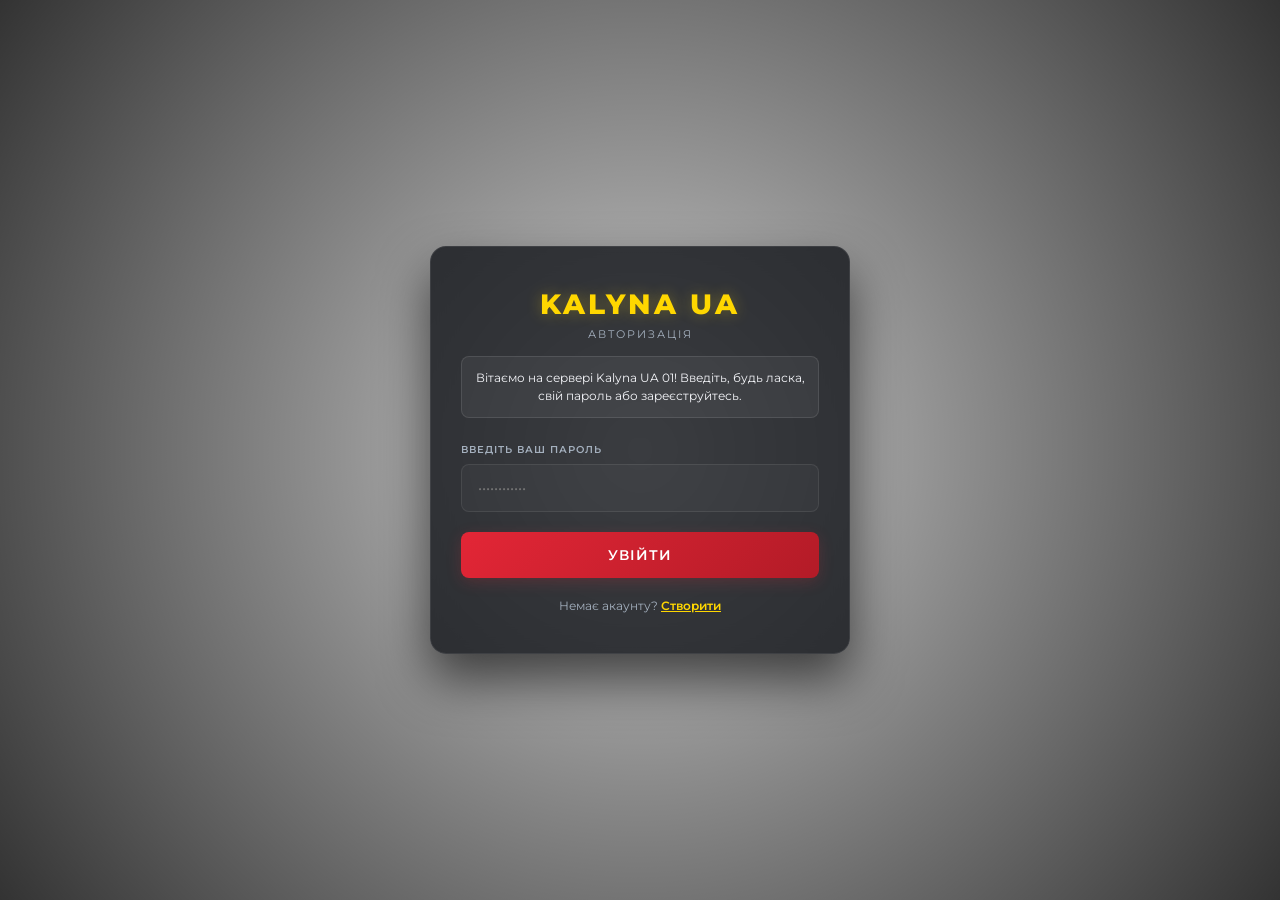
<file: index.html>
<!DOCTYPE html>
<html lang="uk">
<head>
    <meta charset="UTF-8">
    <meta name="viewport" content="width=device-width, initial-scale=1.0">
    <title>Kalyna UA | CEF Auth</title>
    <style>
        @import url('https://fonts.googleapis.com/css2?family=Montserrat:wght@300;400;600;800&display=swap');

        :root {
            --glass-bg: rgba(10, 12, 18, 0.75);
            --glass-border: rgba(255, 255, 255, 0.08);
            --accent-red: #e32636;
            --accent-gold: #ffd700;
            --text-main: #f5f6fa;
            --text-muted: #a4b0be;
        }

        * {
            box-sizing: border-box;
            margin: 0;
            padding: 0;
            user-select: none;
            font-family: 'Montserrat', sans-serif;
        }

        body, html {
            width: 100%;
            height: 100%;
            overflow: hidden;
            display: flex;
            justify-content: center;
            align-items: center;
            color: var(--text-main);
            /* Твій фон з гаражем */
            background: url('https://www.dropbox.com/scl/fi/7e30iicxht0nbyg2s6v6a/ChatGPT-Image-8-.-2026-.-12_55_38.png?rlkey=wmim7he9isswglwvhzjp3dsr2&st=pdw0bpxm&raw=1') no-repeat center center;
            background-size: cover;
        }

        /* Ефект затемнення поверхні гри під CEF */
        .overlay {
            position: absolute;
            top: 0;
            left: 0;
            width: 100%;
            height: 100%;
            background: radial-gradient(circle, rgba(0, 0, 0, 0.2) 0%, rgba(0, 0, 0, 0.8) 100%);
            z-index: 1;
        }

        /* Основний скляний контейнер */
        .auth-container {
            position: relative;
            z-index: 10;
            width: 420px;
            background: var(--glass-bg);
            border: 1px solid var(--glass-border);
            border-radius: 16px;
            padding: 40px 30px;
            box-shadow: 0 25px 50px rgba(0, 0, 0, 0.6);
            backdrop-filter: blur(12px);
            -webkit-backdrop-filter: blur(12px);
            transition: all 0.4s cubic-bezier(0.25, 1, 0.5, 1);
        }

        /* Заголовок проекту */
        .auth-header {
            text-align: center;
            margin-bottom: 25px;
        }

        .auth-header h1 {
            font-size: 28px;
            font-weight: 800;
            letter-spacing: 3px;
            color: var(--accent-gold);
            text-shadow: 0 0 15px rgba(255, 215, 0, 0.3);
            text-transform: uppercase;
        }

        .auth-header p {
            font-size: 11px;
            color: var(--text-muted);
            margin-top: 6px;
            letter-spacing: 2px;
            text-transform: uppercase;
        }

        /* Панель для привітального тексту від сервера */
        .welcome-text {
            margin-top: 15px;
            padding: 12px;
            background: rgba(255, 255, 255, 0.05);
            border: 1px solid rgba(255, 255, 255, 0.1);
            border-radius: 8px;
            font-size: 12px;
            line-height: 1.5;
            color: var(--text-main);
            text-align: center;
            font-weight: 400;
        }

        /* Смуга прогресу реєстрації */
        .progress-bar {
            display: flex;
            justify-content: space-between;
            margin-bottom: 25px;
        }

        .progress-step {
            width: 31%;
            height: 4px;
            background: rgba(255, 255, 255, 0.1);
            border-radius: 2px;
            transition: background 0.3s ease;
        }

        .progress-step.active {
            background: var(--accent-red);
            box-shadow: 0 0 8px rgba(227, 38, 54, 0.5);
        }

        /* Екрани */
        .screen {
            display: none;
            opacity: 0;
            transform: translateY(10px);
            transition: opacity 0.3s ease, transform 0.3s ease;
        }

        .screen.active {
            display: block;
            opacity: 1;
            transform: translateY(0);
        }

        /* Інпути */
        .input-group {
            position: relative;
            margin-bottom: 20px;
        }

        .input-group label {
            display: block;
            font-size: 10px;
            text-transform: uppercase;
            color: var(--text-muted);
            margin-bottom: 8px;
            letter-spacing: 1px;
            font-weight: 600;
        }

        .input-wrapper input {
            width: 100%;
            background: rgba(255, 255, 255, 0.03);
            border: 1px solid rgba(255, 255, 255, 0.08);
            padding: 14px 16px;
            border-radius: 8px;
            color: #fff;
            font-size: 14px;
            outline: none;
            transition: all 0.3s ease;
        }

        .input-wrapper input:focus {
            border-color: var(--accent-red);
            background: rgba(255, 255, 255, 0.05);
            box-shadow: 0 0 12px rgba(227, 38, 54, 0.15);
        }

        /* Кнопки */
        .btn {
            width: 100%;
            padding: 14px;
            border: none;
            border-radius: 8px;
            font-size: 14px;
            font-weight: 600;
            cursor: pointer;
            transition: all 0.3s ease;
            text-transform: uppercase;
            letter-spacing: 1px;
        }

        .btn-primary {
            background: linear-gradient(135deg, var(--accent-red) 0%, #b31b27 100%);
            color: #fff;
            box-shadow: 0 4px 15px rgba(227, 38, 54, 0.2);
        }

        .btn-primary:hover {
            transform: translateY(-2px);
            box-shadow: 0 6px 20px rgba(227, 38, 54, 0.3);
        }

        .btn-secondary {
            background: rgba(255, 255, 255, 0.04);
            color: var(--text-main);
            border: 1px solid rgba(255, 255, 255, 0.08);
            margin-top: 10px;
        }

        .btn-secondary:hover {
            background: rgba(255, 255, 255, 0.08);
        }

        /* Нижні посилання */
        .form-footer {
            margin-top: 20px;
            text-align: center;
            font-size: 12px;
            color: var(--text-muted);
        }

        .form-footer span {
            color: var(--accent-gold);
            cursor: pointer;
            font-weight: 600;
            text-decoration: underline;
        }

        /* Картки джерел інформації */
        .sources-grid {
            display: grid;
            grid-template-columns: 1fr 1fr;
            gap: 10px;
            margin-bottom: 20px;
        }

        .source-card {
            background: rgba(255, 255, 255, 0.03);
            border: 1px solid rgba(255, 255, 255, 0.08);
            border-radius: 8px;
            padding: 12px;
            text-align: center;
            font-size: 12px;
            cursor: pointer;
            transition: all 0.2s ease;
        }

        .source-card:hover {
            background: rgba(255, 255, 255, 0.06);
            border-color: var(--accent-gold);
        }

        .source-card.selected {
            background: rgba(255, 215, 0, 0.1);
            border-color: var(--accent-gold);
            color: var(--accent-gold);
            font-weight: 600;
        }

        /* Панель локального тесту */
        #dev-panel {
            position: absolute;
            right: 20px;
            top: 20px;
            background: rgba(0, 0, 0, 0.85);
            border: 1px solid #333;
            padding: 15px;
            border-radius: 8px;
            z-index: 100;
            font-size: 11px;
        }
        #dev-panel button {
            display: block; width: 100%; padding: 6px; margin-bottom: 5px;
            background: #222; border: 1px solid #444; color: #fff; cursor: pointer;
        }
    </style>
</head>
<body>

    <div class="overlay"></div>

    <div class="auth-container">
        
        <div class="auth-header">
            <h1>Kalyna UA</h1>
            <p id="server-subtitle">Авторизація</p>
            <div id="welcome-message" class="welcome-text">
                Вітаємо на сервері Kalyna UA 01! Введіть, будь ласка, свій пароль або зареєструйтесь.
            </div>
        </div>

        <div class="progress-bar" id="reg-progress" style="display: none;">
            <div class="progress-step active" id="step-indicator-1"></div>
            <div class="progress-step" id="step-indicator-2"></div>
            <div class="progress-step" id="step-indicator-3"></div>
        </div>

        <div class="screen" id="screen-login">
            <div class="input-group">
                <label for="login-pass">Введіть ваш пароль</label>
                <div class="input-wrapper">
                    <input type="password" id="login-pass" placeholder="••••••••••••" autocomplete="off">
                </div>
            </div>
            <button class="btn btn-primary" onclick="submitLogin()">Увійти</button>
            <div class="form-footer">
                Немає акаунту? <span onclick="setAuthMode(false)">Створити</span>
            </div>
        </div>

        <div class="screen" id="screen-reg-pass">
            <div class="input-group">
                <label for="reg-pass">Придумайте пароль</label>
                <div class="input-wrapper">
                    <input type="password" id="reg-pass" placeholder="Мінімум 6 символів" autocomplete="off">
                </div>
            </div>
            <button class="btn btn-primary" onclick="submitRegStep1()">Далі</button>
            <div class="form-footer">
                Вже грали? <span onclick="setAuthMode(true)">Увійти</span>
            </div>
        </div>

        <div class="screen" id="screen-reg-email">
            <div class="input-group">
                <label for="reg-email">Електронна пошта</label>
                <div class="input-wrapper">
                    <input type="email" id="reg-email" placeholder="mail@example.com" autocomplete="off">
                </div>
            </div>
            <button class="btn btn-primary" onclick="submitRegStep2(false)">Далі</button>
            <button class="btn btn-secondary" onclick="submitRegStep2(true)">Пропустити</button>
        </div>

        <div class="screen" id="screen-reg-source">
            <div class="input-group">
                <label style="margin-bottom: 12px;">Звідки ви дізналися про нас?</label>
                <div class="sources-grid">
                    <div class="source-card" onclick="selectSource(this, 'TikTok')">TikTok</div>
                    <div class="source-card" onclick="selectSource(this, 'YouTube')">YouTube</div>
                    <div class="source-card" onclick="selectSource(this, 'Friends')">Від друзів</div>
                    <div class="source-card" onclick="selectSource(this, 'Monitoring')">Моніторинг</div>
                </div>
            </div>
            <button class="btn btn-primary" onclick="finishRegistration()">Завершити</button>
        </div>

    </div>

    <audio id="audio-login" src="https://www.dropbox.com/scl/fi/eg52x66c3ofkwf2ay1ud6/ElevenLabs_2026-05-05T23_40_24_Ievgen-Diachenko_pvc_sp101_s38_sb23_v3.mp3?rlkey=s2mzb22sjb6znc1bs80zfglpx&st=gzmnpxaq&raw=1" preload="auto"></audio>
    <audio id="audio-reg" src="https://www.dropbox.com/scl/fi/6tbdx41j8ur7h2jwzi0st/ElevenLabs_2026-05-05T23_34_04_Ievgen-Diachenko_pvc_sp101_s38_sb23_v3.mp3?rlkey=ynczxnhb30iqo6cjs4buuc8w0&st=958rg4fr&raw=1" preload="auto"></audio>
    <audio id="audio-email" src="https://www.dropbox.com/scl/fi/bvmpqntxl648vyaiqz7wr/ElevenLabs_2026-05-05T23_37_58_Ievgen-Diachenko_pvc_sp101_s38_sb23_v3.mp3?rlkey=wqxn3esbnf3u4cngnc0o3qevk&st=zc09ija3&raw=1" preload="auto"></audio>

    <script>
        let regData = { password: "", email: "", source: "" };
        let isRegistered = true;

        window.addEventListener('DOMContentLoaded', () => {
            if (typeof cef !== 'undefined') {
                const devPanel = document.getElementById('dev-panel');
                if(devPanel) devPanel.style.display = 'none';
            }
            // Старт системи: починаємо з логіну
            setAuthMode(true);
        });

        // Керування аудіодоріжками залежно від активного екрану
        function playScreenSound(screenId) {
            document.getElementById('audio-login').pause();
            document.getElementById('audio-login').currentTime = 0;
            document.getElementById('audio-reg').pause();
            document.getElementById('audio-reg').currentTime = 0;
            document.getElementById('audio-email').pause();
            document.getElementById('audio-email').currentTime = 0;

            try {
                if (screenId === 'screen-login') {
                    document.getElementById('audio-login').play().catch(e => console.log("Браузер заблокував автоплей: потрібен клік"));
                } else if (screenId === 'screen-reg-pass') {
                    document.getElementById('audio-reg').play().catch(e => console.log("Браузер заблокував автоплей"));
                } else if (screenId === 'screen-reg-email') {
                    document.getElementById('audio-email').play().catch(e => console.log("Браузер заблокував автоплей"));
                }
            } catch (err) {
                console.error("Помилка відтворення звуку:", err);
            }
        }

        function switchScreen(screenId) {
            const screens = document.querySelectorAll('.screen');
            screens.forEach(s => {
                s.classList.remove('active');
                setTimeout(() => { s.style.display = 'none'; }, 150);
            });

            const activeScreen = document.getElementById(screenId);
            setTimeout(() => {
                activeScreen.style.display = 'block';
                setTimeout(() => {
                    activeScreen.classList.add('active');
                    playScreenSound(screenId); 
                }, 50);
            }, 150);
        }

        function setAuthMode(registered) {
            isRegistered = registered;
            const subtitle = document.getElementById('server-subtitle');
            const progress = document.getElementById('reg-progress');
            const welcomeText = document.getElementById('welcome-message');

            if (registered) {
                subtitle.innerText = "Авторизація";
                welcomeText.style.display = 'block'; // Показуємо привітання при логіні
                progress.style.display = 'none';
                switchScreen('screen-login');
            } else {
                subtitle.innerText = "Реєстрація";
                welcomeText.style.display = 'none'; // Приховуємо привітання під час реєстрації
                progress.style.display = 'flex';
                updateProgress(1);
                switchScreen('screen-reg-pass');
            }
        }

        function updateProgress(step) {
            for (let i = 1; i <= 3; i++) {
                const indicator = document.getElementById(`step-indicator-${i}`);
                if (i <= step) {
                    indicator.classList.add('active');
                } else {
                    indicator.classList.remove('active');
                }
            }
        }

        function submitLogin() {
            const password = document.getElementById('login-pass').value;
            if (password.length < 4) {
                alert("Пароль занадто короткий!");
                return;
            }
            
            // Оновлений виклик функції для SAMP мода (як вказано у вашому запиті)
            if (typeof cef !== 'undefined') {
                cef.emit("OnAuthSubmit", password);
            } else {
                console.log(`[DEV EMIT] OnAuthSubmit викликано з паролем:`, password);
                alert(`SAMP сервер отримав пароль для входу: ${password}`);
            }
        }

        function submitRegStep1() {
            const password = document.getElementById('reg-pass').value;
            if (password.length < 6) {
                alert("Пароль має бути не менше 6 символів!");
                return;
            }
            regData.password = password;
            updateProgress(2);
            switchScreen('screen-reg-email');
        }

        function submitRegStep2(skip = false) {
            if (!skip) {
                const email = document.getElementById('reg-email').value;
                const emailRegex = /^[^\s@]+@[^\s@]+\.[^\s@]+$/;
                if (!emailRegex.test(email)) {
                    alert("Введіть коректний E-mail або натисніть 'Пропустити'");
                    return;
                }
                regData.email = email;
            } else {
                regData.email = "None";
            }
            updateProgress(3);
            switchScreen('screen-reg-source');
        }

        function selectSource(element, sourceName) {
            const cards = document.querySelectorAll('.source-card');
            cards.forEach(c => c.classList.remove('selected'));
            element.classList.add('selected');
            regData.source = sourceName;
        }

        function finishRegistration() {
            if (!regData.source) {
                alert("Будь ласка, оберіть один варіант!");
                return;
            }
            // Для реєстрації залишаємо відправку всіх зібраних даних
            if (typeof cef !== 'undefined') {
                cef.emit("auth:onRegister", JSON.stringify(regData));
            } else {
                console.log(`[DEV EMIT] auth:onRegister:`, regData);
                alert(`Сервер отримав дані реєстрації: ${JSON.stringify(regData)}`);
            }
        }

        // Обробка відповідей з серверної сторони (Pawn)
        if (typeof cef !== 'undefined') {
            
            // Існуючі обробники
            cef.on("auth:showScreen", (registered) => {
                setAuthMode(registered);
            });
            
            cef.on("auth:showError", (errorText) => {
                alert(errorText);
            });
            
            // НОВИЙ обробник: Динамічна зміна тексту привітання з боку Pawn
            // Виклик у Pawn: cef_emit_event(playerid, "auth:setWelcomeText", CEF_STRING, "Свій текст");
            cef.on("auth:setWelcomeText", (text) => {
                const welcomeElement = document.getElementById('welcome-message');
                if(welcomeElement) {
                    welcomeElement.innerText = text;
                }
            });
        }
    </script>
</body>
</html>
</file>
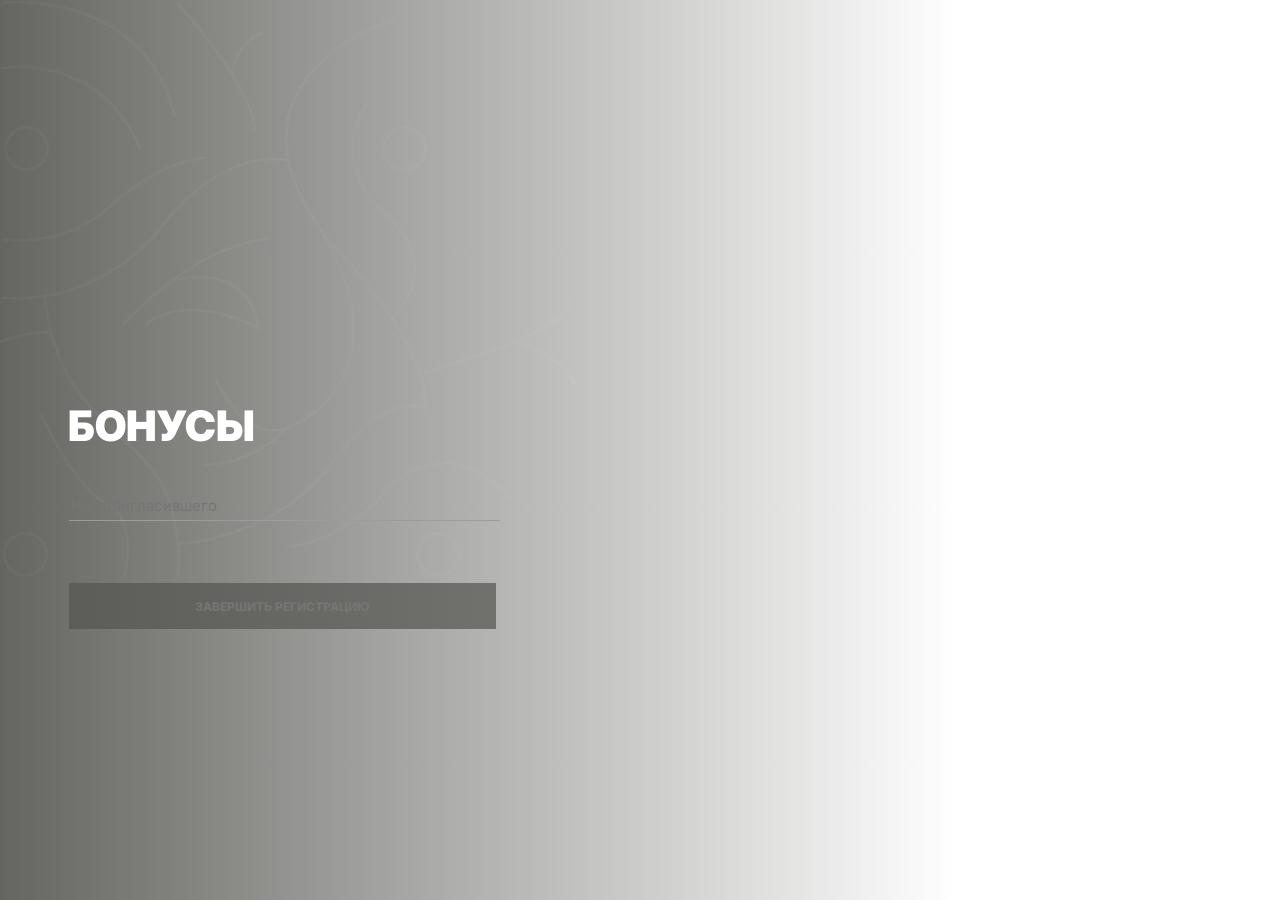
<file: html/nikname-code.html>
<!DOCTYPE html>
<head>
    <meta charset="UTF-8">
    <meta name="viewport" content="width=device-width, initial-scale=1.0">
    <link rel="preconnect" href="https://fonts.googleapis.com">
    <link rel="preconnect" href="https://fonts.gstatic.com" crossorigin>
    <link href="https://fonts.googleapis.com/css2?family=Inter:wght@400;500;600;700;900&display=swap" rel="stylesheet">
    <link rel="stylesheet" href="nikname-code.css">
</head>
<body>
    <div class="container">
        <div class="bg"><img src="image/img/Vector.png">
            <h1 class="text-bonus">БОНУСЫ</h1>
            <input class="code" type="text"  name="code" placeholder="Ник пригласившего">

            <button onclick="CodeClick(this)" type="button" class="btn">ЗАВЕРШИТЬ РЕГИСТРАЦИЮ</button>
        </div>
    </div>
    <script src="panel.js"></script>
</body>
</html>
</file>
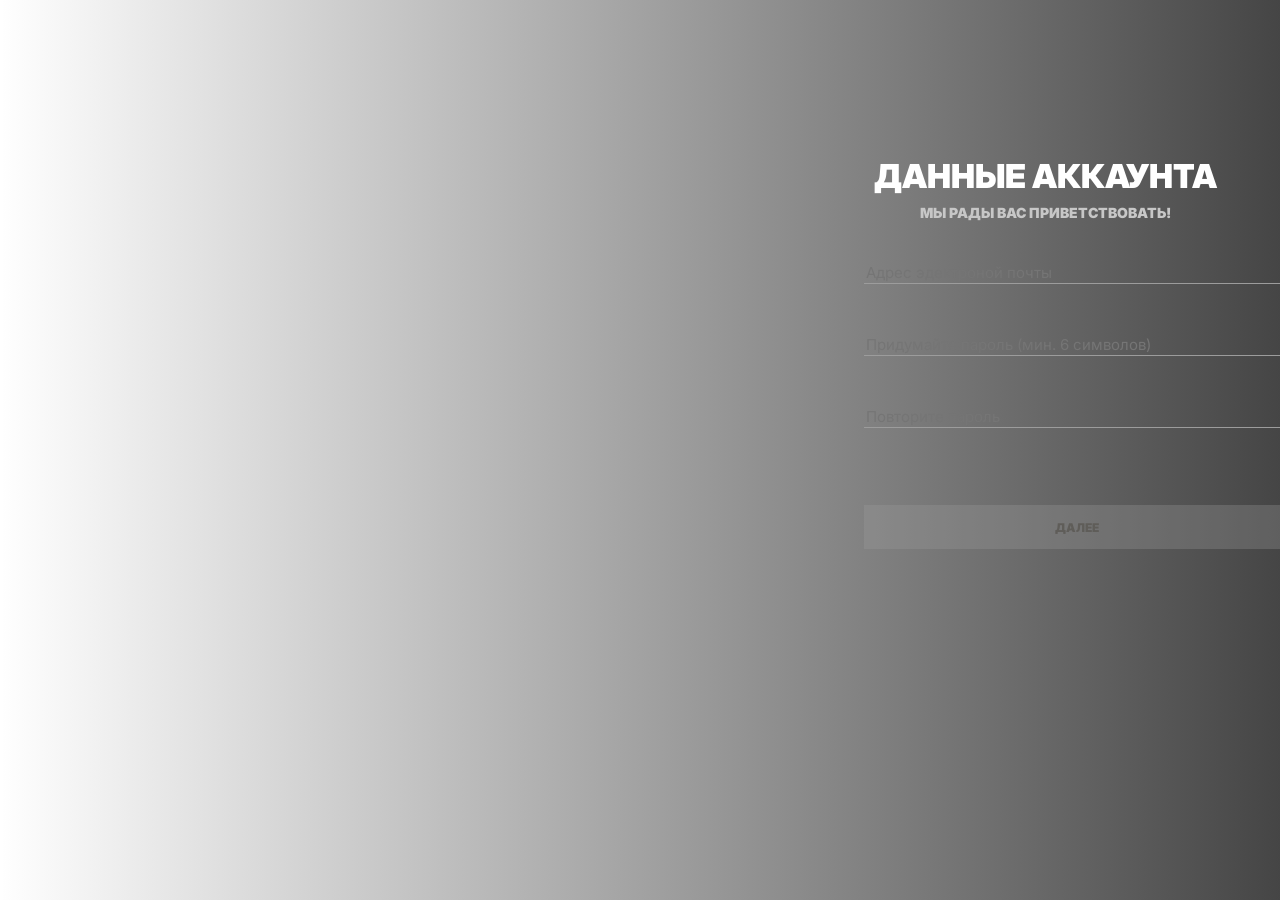
<file: html/regestrations.html>
<!DOCTYPE html>
<head>
    <meta charset="UTF-8">
    <meta name="viewport" content="width=device-width, initial-scale=1.0">
    <link rel="preconnect" href="https://fonts.googleapis.com">
    <link rel="preconnect" href="https://fonts.gstatic.com" crossorigin>
    <link href="https://fonts.googleapis.com/css2?family=Inter:wght@400;500;600;700;900&display=swap" rel="stylesheet">
    <link rel="stylesheet" href="regestrations.css">
</head>
<body>
    <div class="container">
    
        <h1 class="AccountText">Данные аккаунта</h1>
        <h1 class="Welcome-Text">Мы рады вас приветствовать! </h1>

        <p id="response"></p>

        <input class="mail" type="email" name="mail" placeholder="Адрес эдектроной почты">

        <input  class="pass" type="password"  name="uname" placeholder="Придумайте пароль (мин. 6 символов)" >

        <input class="pass2" type="password"  name="psw" placeholder="Повторите пароль">

        <button onclick="LoginClick(this)" type="button" class="btn">ДАЛЕЕ</button>
    </div>
    <script src="panel.js"></script>
</body>
</html>
</file>
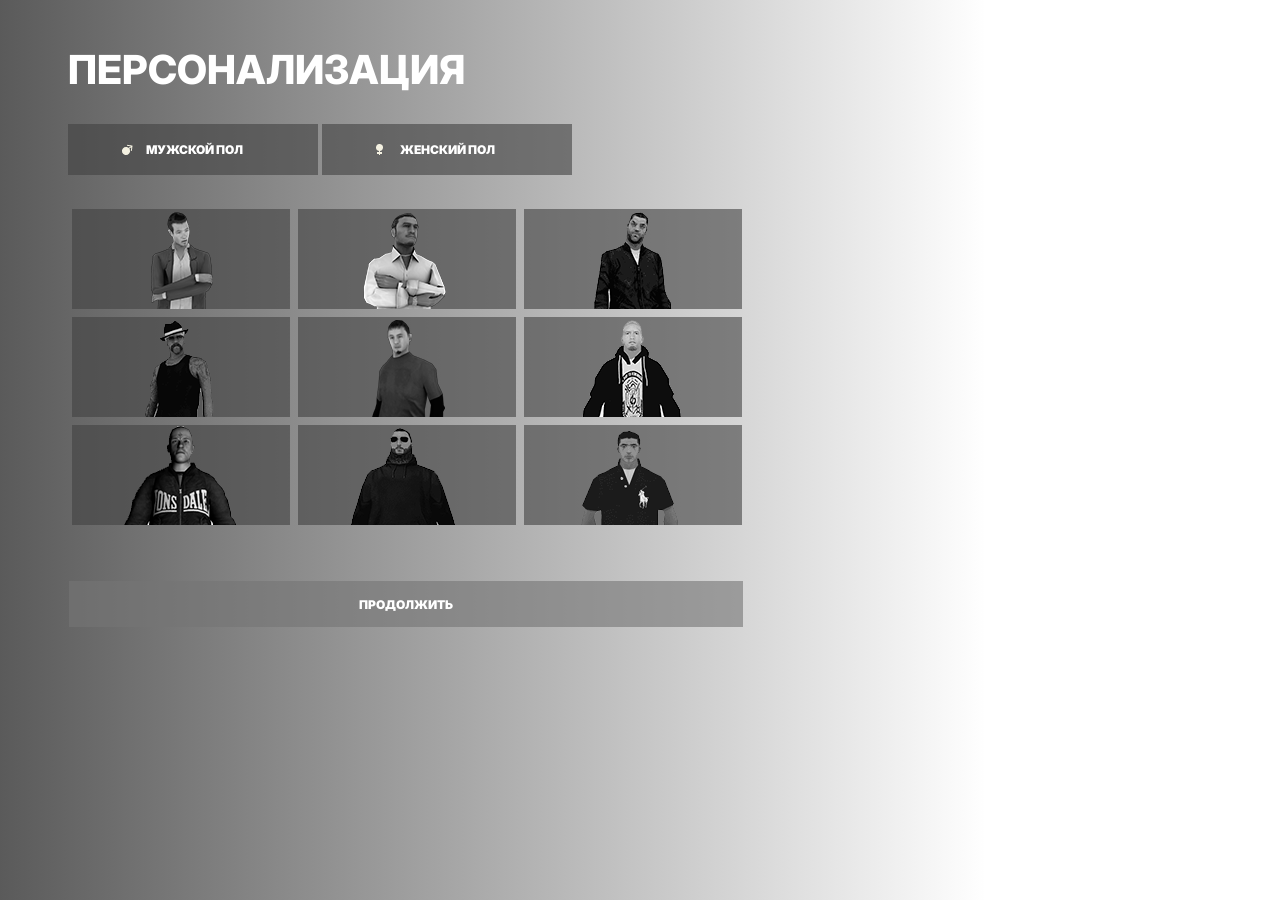
<file: html/select-skins.html>
<!DOCTYPE html>
<head>
    <meta charset="UTF-8">
    <meta name="viewport" content="width=device-width, initial-scale=1.0">
    <link rel="preconnect" href="https://fonts.googleapis.com">
    <link rel="preconnect" href="https://fonts.gstatic.com" crossorigin>
    <link href="https://fonts.googleapis.com/css2?family=Inter:wght@400;500;600;700;900&display=swap" rel="stylesheet">
    <link rel="stylesheet" href="select-skins.css">
</head>
<body>
    <div class="container">
        <h1 class="Select-Skins">Персонализация</h1>
        <div id="btn-contaiber" style="margin-left: 68px;">
                <button onclick="MClick(this)" id="MClick" type="button" class="m-sex"><img> МУЖСКОЙ ПОЛ</button>
                <button onclick="HClick(this)" id="HClick" type="button" class="h-sex">ЖЕНСКИЙ ПОЛ</button>
        </div>
            <div class="select-pers">
                <button class="skins" onclick="Click1(this)" type="button">
                    <img id="1" src="image/skins/1.png">
                </button>
                <button class="skins" onclick="SClick(this)" type="button">
                    <img id="2" src="image/skins/2.png">
                </button>
                <button class="skins" onclick="SClick(this)" type="button">
                    <img id="3" src="image/skins/3.png">
                </button>
                <button class="skins" onclick="SClick(this)" type="button">
                    <img id="4" src="image/skins/4.png">
                </button>
                <button class="skins" onclick="SClick(this)" type="button">
                    <img id="5" src="image/skins/5.png">
                </button>
                <button class="skins" onclick="SClick(this)" type="button">
                    <img id="6" src="image/skins/6.png">
                </button>
                <button class="skins" onclick="SClick(this)" type="button">
                    <img id="7" src="image/skins/7.png">
                </button>
                <button class="skins" onclick="SClick(this)" type="button">
                    <img id="8" src="image/skins/8.png">
                </button>
                <button class="skins" onclick="SClick(this)" type="button">
                    <img id="9" src="image/skins/9.png">
                </button>
            </div>
            <button onclick="NextClick(this)" type="button" class="next">ПРОДОЛЖИТЬ</button>
    </div>
    <script src="panel.js"></script>
</body>
</html>
</file>
<file: html/nikname-code.css>
body{
    padding: 0;
    margin: 0;
}

h1, h2, h3, h4, h5, h6{
    padding: 0;
    margin: 0;
    text-transform: uppercase;
}

.bg{
    width: 577px;
    height: 576px;
    background: url(image/img/Vector.png);
}
.container{
    width: 100vw;
    height: 100vh;
    background: linear-gradient(90deg, rgba(84, 84, 80, 0.90) 0%, rgba(84, 84, 80, 0.00) 74.78%);
}
.text-bonus {
    position: absolute;
    top: 400px;
    left: 68px;
    color: #FFF;
    text-align: center;
    font-family: Inter;
    font-size: 42px;
    font-style: normal;
    font-weight: 900;
    line-height: normal;
}

input{
    position: absolute;
    width: 427px;
    height: 28px;
    text-align: left;
    left: 69px;
    top: 490px;
    border: none;
    border-bottom: 1px solid #9C9C9C;
    background-color: transparent;
    outline: none;
    font-family: Inter;
    font-size: 15px;
    font-weight: 400;
}

input, select, textarea{
    color: #757575;
    background-color: transparent;
    outline: none;
}

button {
    left: 69px;
    position: absolute;
    width: 427px;
    height: 46px;
    flex-shrink: 0;
    background: rgba(84, 84, 80, 0.70);

    border: none;
    color: #757575;
    font-family: Inter;
    font-size: 12px;
    font-style: normal;
    font-weight: 800;
    line-height: normal;
}
/* Add a hover effect for buttons */
button:hover {
    color: black;
    background: #FFF;
}
button:focus,button:active {
   outline: none !important;
   box-shadow: none;
}
</file>
<file: html/regestrations.css>
body{
    padding: 0;
    margin: 0;
}

h1, h2, h3, h4, h5, h6{
    padding: 0;
    margin: 0;
    text-transform: uppercase;
}

.container {
    width: 100vw;
    height: 100vh;
    flex-shrink: 0;
    background: linear-gradient(90deg, rgba(49, 49, 49, 0.00) 0%, rgba(49, 49, 49, 0.90) 100%);
}

.AccountText{
    padding-left: 810px;
    padding-top: 156px;
    color: #FFF;
    text-align: center;
    font-family: Inter;
    font-size: 33px;
    font-style: normal;
    font-weight: 900;
    line-height: normal;
}
.Welcome-Text{
    padding-left: 810px;
    padding-top: 8px;
    color: #C7C7C7;
    text-align: center;
    font-family: Inter;
    font-size: 14px;
    font-style: normal;
    font-weight: 900;
    line-height: normal;
}

/* Full-width inputs */
input{
    text-align: left;
    margin: 25px;
    margin-left: 864px;
    width: 425px;
    border: none;
    border-bottom: 1px solid #9C9C9C;
    background-color: transparent;
    outline: none;
    font-family: Inter;
    font-size: 15px;
    font-weight: 400;
}

input, select, textarea{
    color: white;
    background-color: transparent;
    outline: none;
}

button {
    margin-top: 52px;
    margin-left: 864px;
    width: 425px;
    height: 44px;
    border: none;
    background-color: rgba(117, 115, 113, 100);
    background: rgba(156, 156, 156, 0.30);

    color: #5F5D59;
    font-family: Inter;
    font-size: 12px;
    font-style: normal;
    font-weight: 900;
    line-height: normal;
}
/* Add a hover effect for buttons */
button:hover {
    color: black;
    background: #FFF;
}
button:focus,button:active {
   outline: none !important;
   box-shadow: none;
}
</file>
<file: html/select-skins.css>
body{
    padding: 0;
    margin: 0;
}

h1, h2, h3, h4, h5, h6{
    padding: 0;
    margin: 0;
    text-transform: uppercase;
}

.container {
    width: 100vw;
    height: 100vh;
    flex-shrink: 0;
    background: linear-gradient(90deg, rgba(49, 49, 49, 0.80) 0%, rgba(49, 49, 49, 0.00) 77.08%);
    transition-delay: 1s
}

.Select-Skins {
    padding-left: 68px;
    padding-top: 45px;
    color: #FFF;
    font-family: Inter;
    font-size: 40px;
    font-style: normal;
    font-weight: 800;
    line-height: normal;
    margin-bottom: 30px;
}

button{

    width: 250px;
    height: 51px;
    border: none;
    background-color: rgba(117, 115, 113, 100);
    background: rgba(65, 65, 65, 0.60);

    font-family: Inter;
    font-size: 12px;
    font-style: normal;
    font-weight: 900;
    line-height: normal;
    color: #FFF;
    margin-bottom: 30px;
}

button:hover {
    color: black;
    background: #FFF;
}

.m-sex{
    background-image: url(image/icon/m-sex.png);
    background-repeat: no-repeat;
    background-position: 54px center;
}

.h-sex{
    background-image: url(image/icon/h-sex.png);
    background-repeat: no-repeat;
    background-position: 54px center;
}

.m-sex:hover{
    background-image: url(image/icon/m-sex-on.png);
    background-repeat: no-repeat;
    background-position: 54px center;
}

.h-sex:hover{
    background-image: url(image/icon/h-sex-on.png);
    background-repeat: no-repeat;
    background-position: 54px center;
}

.select-pers{
    width: 218px;
    padding-left: 68px;
    display: grid;
    grid-template-columns: 0fr 226px 0fr;
}
.skins{

    width: 218px;
    margin: 4px;
    height: 100px;
    filter: grayscale(100%); 
    background: rgba(65, 65, 65, 0.60);
}

.skins:hover{
    background: white;
    filter: grayscale(0%); 
}
.skins:focus{
    filter: grayscale(0%); 
    background-color: white;
}

.next{
margin-top: 52px;
    margin-left: 69px;
    width: 674px;
    height: 46px;
    flex-shrink: 0;
    background: rgba(117, 117, 117, 0.60);
}

button:focus,button:active {
    outline: none !important;
    box-shadow: none;
 }
</file>
